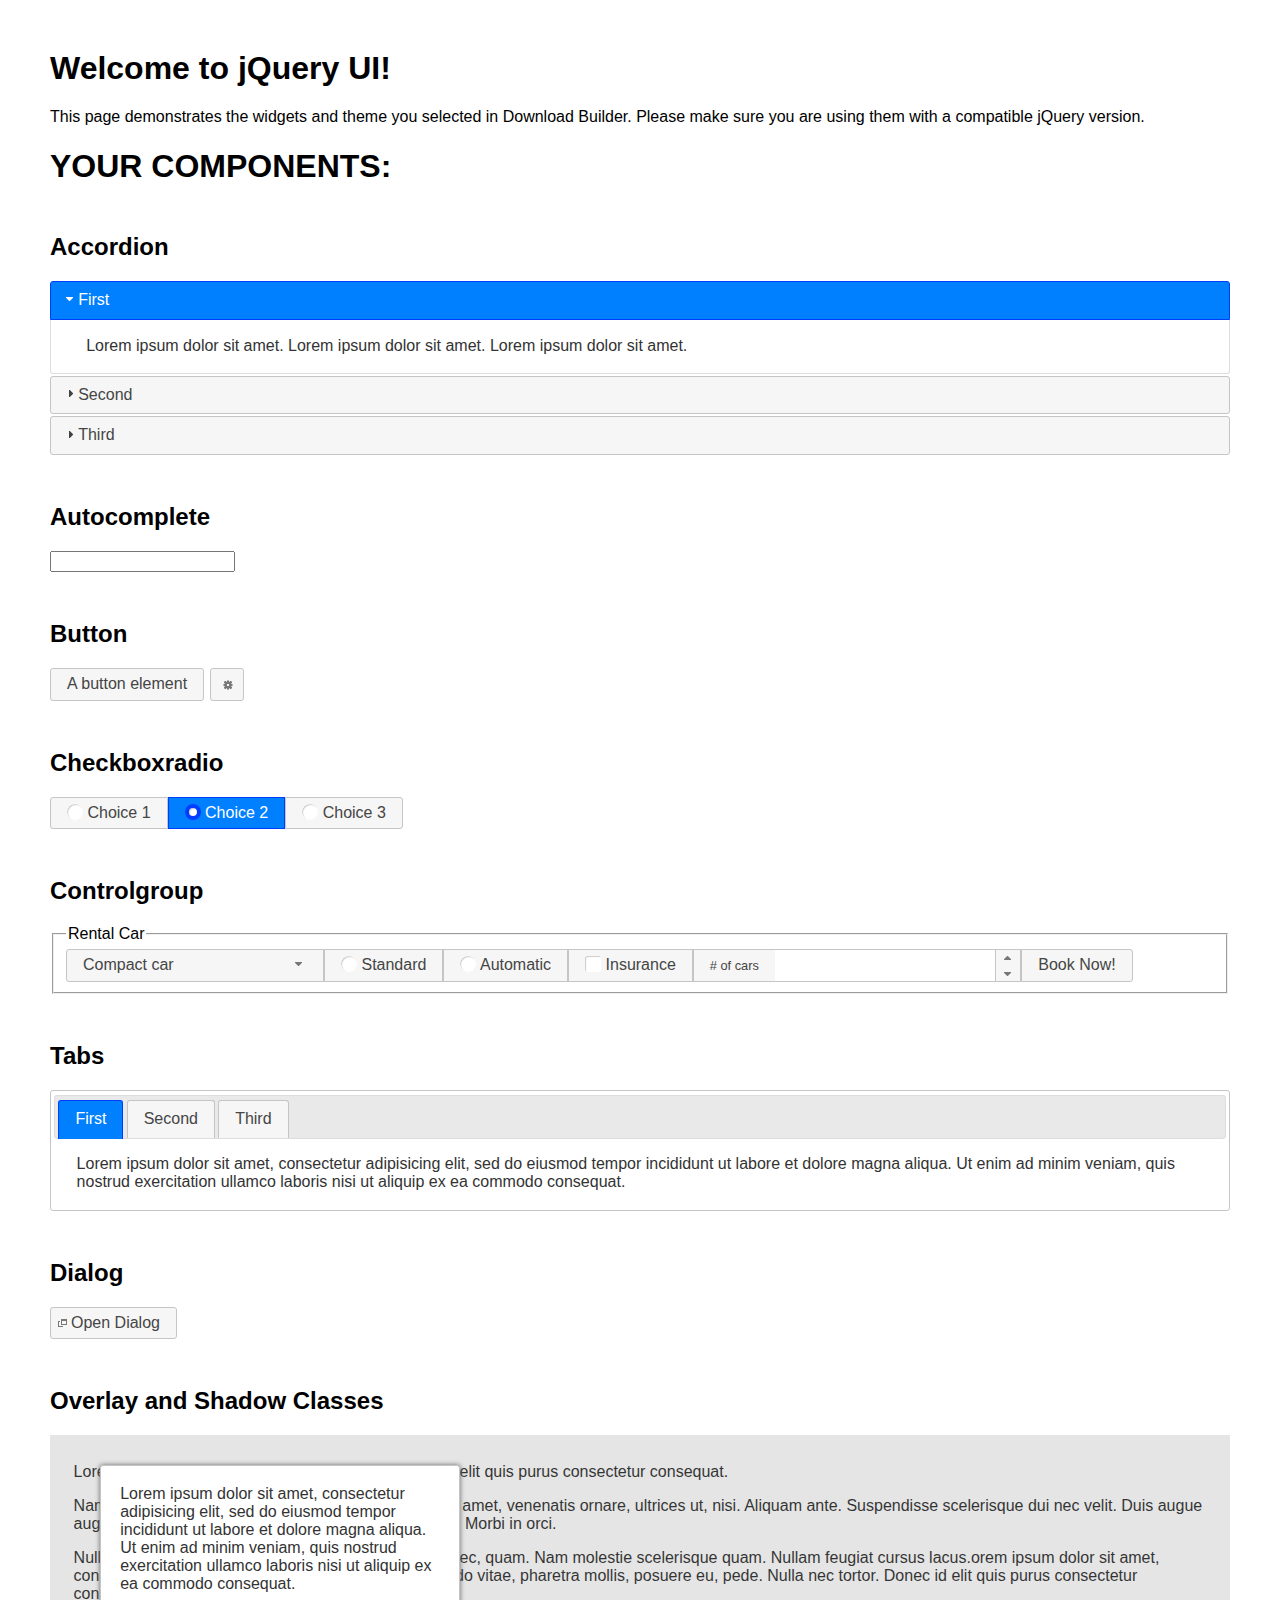
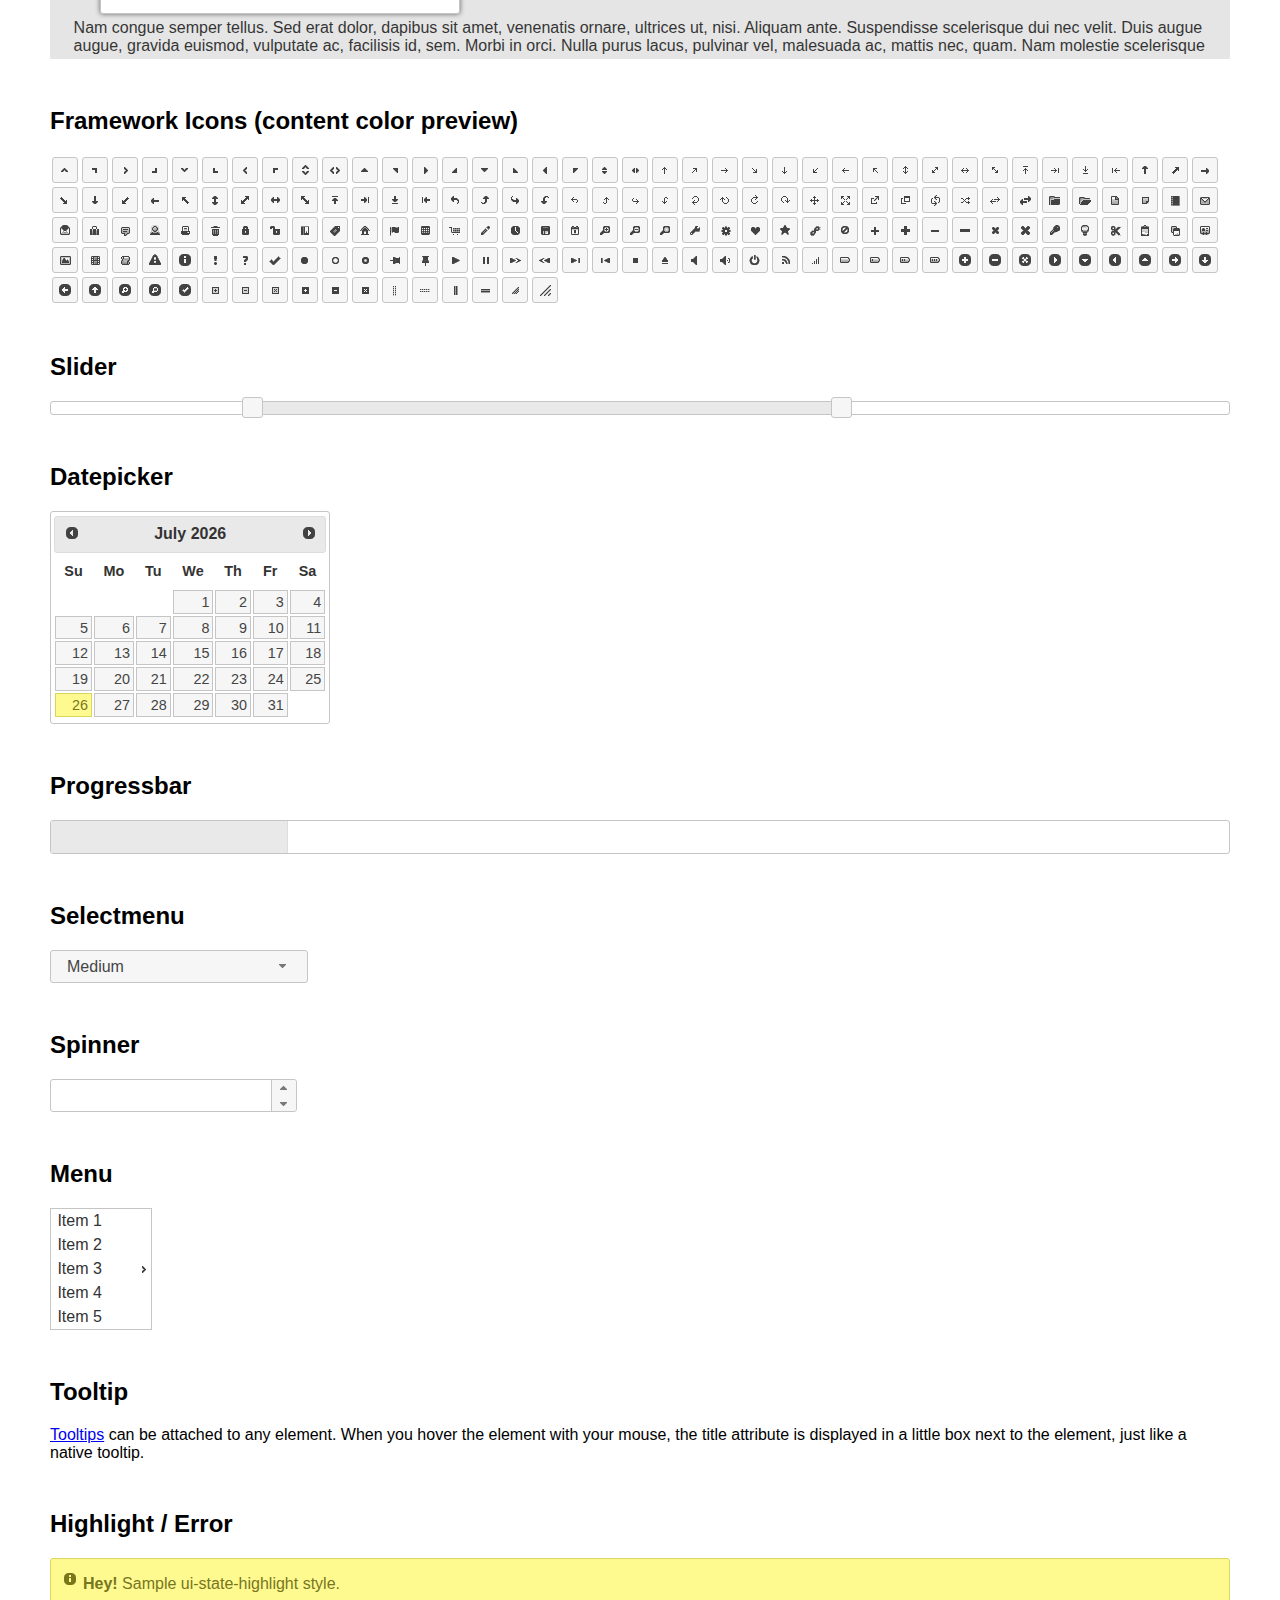
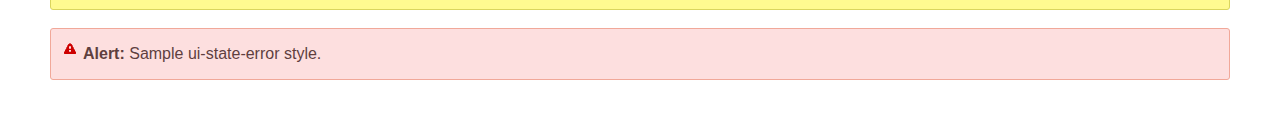
<file: assets/jquery-ui/index.html>
<!doctype html>
<html lang="us">
<head>
	<meta charset="utf-8">
	<title>jQuery UI Example Page</title>
	<link href="jquery-ui.css" rel="stylesheet">
	<style>
	body{
		font-family: "Trebuchet MS", sans-serif;
		margin: 50px;
	}
	.demoHeaders {
		margin-top: 2em;
	}
	#dialog-link {
		padding: .4em 1em .4em 20px;
		text-decoration: none;
		position: relative;
	}
	#dialog-link span.ui-icon {
		margin: 0 5px 0 0;
		position: absolute;
		left: .2em;
		top: 50%;
		margin-top: -8px;
	}
	#icons {
		margin: 0;
		padding: 0;
	}
	#icons li {
		margin: 2px;
		position: relative;
		padding: 4px 0;
		cursor: pointer;
		float: left;
		list-style: none;
	}
	#icons span.ui-icon {
		float: left;
		margin: 0 4px;
	}
	.fakewindowcontain .ui-widget-overlay {
		position: absolute;
	}
	select {
		width: 200px;
	}
	</style>
</head>
<body>

<h1>Welcome to jQuery UI!</h1>

<div class="ui-widget">
	<p>This page demonstrates the widgets and theme you selected in Download Builder. Please make sure you are using them with a compatible jQuery version.</p>
</div>

<h1>YOUR COMPONENTS:</h1>

<!-- Accordion -->
<h2 class="demoHeaders">Accordion</h2>
<div id="accordion">
	<h3>First</h3>
	<div>Lorem ipsum dolor sit amet. Lorem ipsum dolor sit amet. Lorem ipsum dolor sit amet.</div>
	<h3>Second</h3>
	<div>Phasellus mattis tincidunt nibh.</div>
	<h3>Third</h3>
	<div>Nam dui erat, auctor a, dignissim quis.</div>
</div>

<!-- Autocomplete -->
<h2 class="demoHeaders">Autocomplete</h2>
<div>
	<input id="autocomplete" title="type &quot;a&quot;">
</div>

<!-- Button -->
<h2 class="demoHeaders">Button</h2>
<button id="button">A button element</button>
<button id="button-icon">An icon-only button</button>

<!-- Checkboxradio -->
<h2 class="demoHeaders">Checkboxradio</h2>
<form style="margin-top: 1em;">
	<div id="radioset">
		<input type="radio" id="radio1" name="radio"><label for="radio1">Choice 1</label>
		<input type="radio" id="radio2" name="radio" checked="checked"><label for="radio2">Choice 2</label>
		<input type="radio" id="radio3" name="radio"><label for="radio3">Choice 3</label>
	</div>
</form>

<!-- Controlgroup -->
<h2 class="demoHeaders">Controlgroup</h2>
<fieldset>
	<legend>Rental Car</legend>
	<div id="controlgroup">
		<select id="car-type">
			<option>Compact car</option>
			<option>Midsize car</option>
			<option>Full size car</option>
			<option>SUV</option>
			<option>Luxury</option>
			<option>Truck</option>
			<option>Van</option>
		</select>
		<label for="transmission-standard">Standard</label>
		<input type="radio" name="transmission" id="transmission-standard">
		<label for="transmission-automatic">Automatic</label>
		<input type="radio" name="transmission" id="transmission-automatic">
		<label for="insurance">Insurance</label>
		<input type="checkbox" name="insurance" id="insurance">
		<label for="horizontal-spinner" class="ui-controlgroup-label"># of cars</label>
		<input id="horizontal-spinner" class="ui-spinner-input">
		<button>Book Now!</button>
	</div>
</fieldset>

<!-- Tabs -->
<h2 class="demoHeaders">Tabs</h2>
<div id="tabs">
	<ul>
		<li><a href="#tabs-1">First</a></li>
		<li><a href="#tabs-2">Second</a></li>
		<li><a href="#tabs-3">Third</a></li>
	</ul>
	<div id="tabs-1">Lorem ipsum dolor sit amet, consectetur adipisicing elit, sed do eiusmod tempor incididunt ut labore et dolore magna aliqua. Ut enim ad minim veniam, quis nostrud exercitation ullamco laboris nisi ut aliquip ex ea commodo consequat.</div>
	<div id="tabs-2">Phasellus mattis tincidunt nibh. Cras orci urna, blandit id, pretium vel, aliquet ornare, felis. Maecenas scelerisque sem non nisl. Fusce sed lorem in enim dictum bibendum.</div>
	<div id="tabs-3">Nam dui erat, auctor a, dignissim quis, sollicitudin eu, felis. Pellentesque nisi urna, interdum eget, sagittis et, consequat vestibulum, lacus. Mauris porttitor ullamcorper augue.</div>
</div>

<h2 class="demoHeaders">Dialog</h2>
<p>
	<button id="dialog-link" class="ui-button ui-corner-all ui-widget">
		<span class="ui-icon ui-icon-newwin"></span>Open Dialog
	</button>
</p>

<h2 class="demoHeaders">Overlay and Shadow Classes</h2>
<div style="position: relative; width: 96%; height: 200px; padding:1% 2%; overflow:hidden;" class="fakewindowcontain">
	<p>Lorem ipsum dolor sit amet,  Nulla nec tortor. Donec id elit quis purus consectetur consequat. </p><p>Nam congue semper tellus. Sed erat dolor, dapibus sit amet, venenatis ornare, ultrices ut, nisi. Aliquam ante. Suspendisse scelerisque dui nec velit. Duis augue augue, gravida euismod, vulputate ac, facilisis id, sem. Morbi in orci. </p><p>Nulla purus lacus, pulvinar vel, malesuada ac, mattis nec, quam. Nam molestie scelerisque quam. Nullam feugiat cursus lacus.orem ipsum dolor sit amet, consectetur adipiscing elit. Donec libero risus, commodo vitae, pharetra mollis, posuere eu, pede. Nulla nec tortor. Donec id elit quis purus consectetur consequat. </p><p>Nam congue semper tellus. Sed erat dolor, dapibus sit amet, venenatis ornare, ultrices ut, nisi. Aliquam ante. Suspendisse scelerisque dui nec velit. Duis augue augue, gravida euismod, vulputate ac, facilisis id, sem. Morbi in orci. Nulla purus lacus, pulvinar vel, malesuada ac, mattis nec, quam. Nam molestie scelerisque quam. </p><p>Nullam feugiat cursus lacus.orem ipsum dolor sit amet, consectetur adipiscing elit. Donec libero risus, commodo vitae, pharetra mollis, posuere eu, pede. Nulla nec tortor. Donec id elit quis purus consectetur consequat. Nam congue semper tellus. Sed erat dolor, dapibus sit amet, venenatis ornare, ultrices ut, nisi. Aliquam ante. </p><p>Suspendisse scelerisque dui nec velit. Duis augue augue, gravida euismod, vulputate ac, facilisis id, sem. Morbi in orci. Nulla purus lacus, pulvinar vel, malesuada ac, mattis nec, quam. Nam molestie scelerisque quam. Nullam feugiat cursus lacus.orem ipsum dolor sit amet, consectetur adipiscing elit. Donec libero risus, commodo vitae, pharetra mollis, posuere eu, pede. Nulla nec tortor. Donec id elit quis purus consectetur consequat. Nam congue semper tellus. Sed erat dolor, dapibus sit amet, venenatis ornare, ultrices ut, nisi. </p>

	<!-- ui-dialog -->
	<div class="ui-widget-overlay ui-front"></div>
	<div style="position: absolute; width: 320px; left: 50px; top: 30px; padding: 1.2em" class="ui-widget ui-front ui-widget-content ui-corner-all ui-widget-shadow">
		Lorem ipsum dolor sit amet, consectetur adipisicing elit, sed do eiusmod tempor incididunt ut labore et dolore magna aliqua. Ut enim ad minim veniam, quis nostrud exercitation ullamco laboris nisi ut aliquip ex ea commodo consequat.
	</div>

</div>

<!-- ui-dialog -->
<div id="dialog" title="Dialog Title">
	<p>Lorem ipsum dolor sit amet, consectetur adipisicing elit, sed do eiusmod tempor incididunt ut labore et dolore magna aliqua. Ut enim ad minim veniam, quis nostrud exercitation ullamco laboris nisi ut aliquip ex ea commodo consequat.</p>
</div>


<h2 class="demoHeaders">Framework Icons (content color preview)</h2>
<ul id="icons" class="ui-widget ui-helper-clearfix">
	<li class="ui-state-default ui-corner-all" title=".ui-icon-caret-1-n"><span class="ui-icon ui-icon-caret-1-n"></span></li>
	<li class="ui-state-default ui-corner-all" title=".ui-icon-caret-1-ne"><span class="ui-icon ui-icon-caret-1-ne"></span></li>
	<li class="ui-state-default ui-corner-all" title=".ui-icon-caret-1-e"><span class="ui-icon ui-icon-caret-1-e"></span></li>
	<li class="ui-state-default ui-corner-all" title=".ui-icon-caret-1-se"><span class="ui-icon ui-icon-caret-1-se"></span></li>
	<li class="ui-state-default ui-corner-all" title=".ui-icon-caret-1-s"><span class="ui-icon ui-icon-caret-1-s"></span></li>
	<li class="ui-state-default ui-corner-all" title=".ui-icon-caret-1-sw"><span class="ui-icon ui-icon-caret-1-sw"></span></li>
	<li class="ui-state-default ui-corner-all" title=".ui-icon-caret-1-w"><span class="ui-icon ui-icon-caret-1-w"></span></li>
	<li class="ui-state-default ui-corner-all" title=".ui-icon-caret-1-nw"><span class="ui-icon ui-icon-caret-1-nw"></span></li>
	<li class="ui-state-default ui-corner-all" title=".ui-icon-caret-2-n-s"><span class="ui-icon ui-icon-caret-2-n-s"></span></li>
	<li class="ui-state-default ui-corner-all" title=".ui-icon-caret-2-e-w"><span class="ui-icon ui-icon-caret-2-e-w"></span></li>
	<li class="ui-state-default ui-corner-all" title=".ui-icon-triangle-1-n"><span class="ui-icon ui-icon-triangle-1-n"></span></li>
	<li class="ui-state-default ui-corner-all" title=".ui-icon-triangle-1-ne"><span class="ui-icon ui-icon-triangle-1-ne"></span></li>
	<li class="ui-state-default ui-corner-all" title=".ui-icon-triangle-1-e"><span class="ui-icon ui-icon-triangle-1-e"></span></li>
	<li class="ui-state-default ui-corner-all" title=".ui-icon-triangle-1-se"><span class="ui-icon ui-icon-triangle-1-se"></span></li>
	<li class="ui-state-default ui-corner-all" title=".ui-icon-triangle-1-s"><span class="ui-icon ui-icon-triangle-1-s"></span></li>
	<li class="ui-state-default ui-corner-all" title=".ui-icon-triangle-1-sw"><span class="ui-icon ui-icon-triangle-1-sw"></span></li>
	<li class="ui-state-default ui-corner-all" title=".ui-icon-triangle-1-w"><span class="ui-icon ui-icon-triangle-1-w"></span></li>
	<li class="ui-state-default ui-corner-all" title=".ui-icon-triangle-1-nw"><span class="ui-icon ui-icon-triangle-1-nw"></span></li>
	<li class="ui-state-default ui-corner-all" title=".ui-icon-triangle-2-n-s"><span class="ui-icon ui-icon-triangle-2-n-s"></span></li>
	<li class="ui-state-default ui-corner-all" title=".ui-icon-triangle-2-e-w"><span class="ui-icon ui-icon-triangle-2-e-w"></span></li>
	<li class="ui-state-default ui-corner-all" title=".ui-icon-arrow-1-n"><span class="ui-icon ui-icon-arrow-1-n"></span></li>
	<li class="ui-state-default ui-corner-all" title=".ui-icon-arrow-1-ne"><span class="ui-icon ui-icon-arrow-1-ne"></span></li>
	<li class="ui-state-default ui-corner-all" title=".ui-icon-arrow-1-e"><span class="ui-icon ui-icon-arrow-1-e"></span></li>
	<li class="ui-state-default ui-corner-all" title=".ui-icon-arrow-1-se"><span class="ui-icon ui-icon-arrow-1-se"></span></li>
	<li class="ui-state-default ui-corner-all" title=".ui-icon-arrow-1-s"><span class="ui-icon ui-icon-arrow-1-s"></span></li>
	<li class="ui-state-default ui-corner-all" title=".ui-icon-arrow-1-sw"><span class="ui-icon ui-icon-arrow-1-sw"></span></li>
	<li class="ui-state-default ui-corner-all" title=".ui-icon-arrow-1-w"><span class="ui-icon ui-icon-arrow-1-w"></span></li>
	<li class="ui-state-default ui-corner-all" title=".ui-icon-arrow-1-nw"><span class="ui-icon ui-icon-arrow-1-nw"></span></li>
	<li class="ui-state-default ui-corner-all" title=".ui-icon-arrow-2-n-s"><span class="ui-icon ui-icon-arrow-2-n-s"></span></li>
	<li class="ui-state-default ui-corner-all" title=".ui-icon-arrow-2-ne-sw"><span class="ui-icon ui-icon-arrow-2-ne-sw"></span></li>
	<li class="ui-state-default ui-corner-all" title=".ui-icon-arrow-2-e-w"><span class="ui-icon ui-icon-arrow-2-e-w"></span></li>
	<li class="ui-state-default ui-corner-all" title=".ui-icon-arrow-2-se-nw"><span class="ui-icon ui-icon-arrow-2-se-nw"></span></li>
	<li class="ui-state-default ui-corner-all" title=".ui-icon-arrowstop-1-n"><span class="ui-icon ui-icon-arrowstop-1-n"></span></li>
	<li class="ui-state-default ui-corner-all" title=".ui-icon-arrowstop-1-e"><span class="ui-icon ui-icon-arrowstop-1-e"></span></li>
	<li class="ui-state-default ui-corner-all" title=".ui-icon-arrowstop-1-s"><span class="ui-icon ui-icon-arrowstop-1-s"></span></li>
	<li class="ui-state-default ui-corner-all" title=".ui-icon-arrowstop-1-w"><span class="ui-icon ui-icon-arrowstop-1-w"></span></li>
	<li class="ui-state-default ui-corner-all" title=".ui-icon-arrowthick-1-n"><span class="ui-icon ui-icon-arrowthick-1-n"></span></li>
	<li class="ui-state-default ui-corner-all" title=".ui-icon-arrowthick-1-ne"><span class="ui-icon ui-icon-arrowthick-1-ne"></span></li>
	<li class="ui-state-default ui-corner-all" title=".ui-icon-arrowthick-1-e"><span class="ui-icon ui-icon-arrowthick-1-e"></span></li>
	<li class="ui-state-default ui-corner-all" title=".ui-icon-arrowthick-1-se"><span class="ui-icon ui-icon-arrowthick-1-se"></span></li>
	<li class="ui-state-default ui-corner-all" title=".ui-icon-arrowthick-1-s"><span class="ui-icon ui-icon-arrowthick-1-s"></span></li>
	<li class="ui-state-default ui-corner-all" title=".ui-icon-arrowthick-1-sw"><span class="ui-icon ui-icon-arrowthick-1-sw"></span></li>
	<li class="ui-state-default ui-corner-all" title=".ui-icon-arrowthick-1-w"><span class="ui-icon ui-icon-arrowthick-1-w"></span></li>
	<li class="ui-state-default ui-corner-all" title=".ui-icon-arrowthick-1-nw"><span class="ui-icon ui-icon-arrowthick-1-nw"></span></li>
	<li class="ui-state-default ui-corner-all" title=".ui-icon-arrowthick-2-n-s"><span class="ui-icon ui-icon-arrowthick-2-n-s"></span></li>
	<li class="ui-state-default ui-corner-all" title=".ui-icon-arrowthick-2-ne-sw"><span class="ui-icon ui-icon-arrowthick-2-ne-sw"></span></li>
	<li class="ui-state-default ui-corner-all" title=".ui-icon-arrowthick-2-e-w"><span class="ui-icon ui-icon-arrowthick-2-e-w"></span></li>
	<li class="ui-state-default ui-corner-all" title=".ui-icon-arrowthick-2-se-nw"><span class="ui-icon ui-icon-arrowthick-2-se-nw"></span></li>
	<li class="ui-state-default ui-corner-all" title=".ui-icon-arrowthickstop-1-n"><span class="ui-icon ui-icon-arrowthickstop-1-n"></span></li>
	<li class="ui-state-default ui-corner-all" title=".ui-icon-arrowthickstop-1-e"><span class="ui-icon ui-icon-arrowthickstop-1-e"></span></li>
	<li class="ui-state-default ui-corner-all" title=".ui-icon-arrowthickstop-1-s"><span class="ui-icon ui-icon-arrowthickstop-1-s"></span></li>
	<li class="ui-state-default ui-corner-all" title=".ui-icon-arrowthickstop-1-w"><span class="ui-icon ui-icon-arrowthickstop-1-w"></span></li>
	<li class="ui-state-default ui-corner-all" title=".ui-icon-arrowreturnthick-1-w"><span class="ui-icon ui-icon-arrowreturnthick-1-w"></span></li>
	<li class="ui-state-default ui-corner-all" title=".ui-icon-arrowreturnthick-1-n"><span class="ui-icon ui-icon-arrowreturnthick-1-n"></span></li>
	<li class="ui-state-default ui-corner-all" title=".ui-icon-arrowreturnthick-1-e"><span class="ui-icon ui-icon-arrowreturnthick-1-e"></span></li>
	<li class="ui-state-default ui-corner-all" title=".ui-icon-arrowreturnthick-1-s"><span class="ui-icon ui-icon-arrowreturnthick-1-s"></span></li>
	<li class="ui-state-default ui-corner-all" title=".ui-icon-arrowreturn-1-w"><span class="ui-icon ui-icon-arrowreturn-1-w"></span></li>
	<li class="ui-state-default ui-corner-all" title=".ui-icon-arrowreturn-1-n"><span class="ui-icon ui-icon-arrowreturn-1-n"></span></li>
	<li class="ui-state-default ui-corner-all" title=".ui-icon-arrowreturn-1-e"><span class="ui-icon ui-icon-arrowreturn-1-e"></span></li>
	<li class="ui-state-default ui-corner-all" title=".ui-icon-arrowreturn-1-s"><span class="ui-icon ui-icon-arrowreturn-1-s"></span></li>
	<li class="ui-state-default ui-corner-all" title=".ui-icon-arrowrefresh-1-w"><span class="ui-icon ui-icon-arrowrefresh-1-w"></span></li>
	<li class="ui-state-default ui-corner-all" title=".ui-icon-arrowrefresh-1-n"><span class="ui-icon ui-icon-arrowrefresh-1-n"></span></li>
	<li class="ui-state-default ui-corner-all" title=".ui-icon-arrowrefresh-1-e"><span class="ui-icon ui-icon-arrowrefresh-1-e"></span></li>
	<li class="ui-state-default ui-corner-all" title=".ui-icon-arrowrefresh-1-s"><span class="ui-icon ui-icon-arrowrefresh-1-s"></span></li>
	<li class="ui-state-default ui-corner-all" title=".ui-icon-arrow-4"><span class="ui-icon ui-icon-arrow-4"></span></li>
	<li class="ui-state-default ui-corner-all" title=".ui-icon-arrow-4-diag"><span class="ui-icon ui-icon-arrow-4-diag"></span></li>
	<li class="ui-state-default ui-corner-all" title=".ui-icon-extlink"><span class="ui-icon ui-icon-extlink"></span></li>
	<li class="ui-state-default ui-corner-all" title=".ui-icon-newwin"><span class="ui-icon ui-icon-newwin"></span></li>
	<li class="ui-state-default ui-corner-all" title=".ui-icon-refresh"><span class="ui-icon ui-icon-refresh"></span></li>
	<li class="ui-state-default ui-corner-all" title=".ui-icon-shuffle"><span class="ui-icon ui-icon-shuffle"></span></li>
	<li class="ui-state-default ui-corner-all" title=".ui-icon-transfer-e-w"><span class="ui-icon ui-icon-transfer-e-w"></span></li>
	<li class="ui-state-default ui-corner-all" title=".ui-icon-transferthick-e-w"><span class="ui-icon ui-icon-transferthick-e-w"></span></li>
	<li class="ui-state-default ui-corner-all" title=".ui-icon-folder-collapsed"><span class="ui-icon ui-icon-folder-collapsed"></span></li>
	<li class="ui-state-default ui-corner-all" title=".ui-icon-folder-open"><span class="ui-icon ui-icon-folder-open"></span></li>
	<li class="ui-state-default ui-corner-all" title=".ui-icon-document"><span class="ui-icon ui-icon-document"></span></li>
	<li class="ui-state-default ui-corner-all" title=".ui-icon-document-b"><span class="ui-icon ui-icon-document-b"></span></li>
	<li class="ui-state-default ui-corner-all" title=".ui-icon-note"><span class="ui-icon ui-icon-note"></span></li>
	<li class="ui-state-default ui-corner-all" title=".ui-icon-mail-closed"><span class="ui-icon ui-icon-mail-closed"></span></li>
	<li class="ui-state-default ui-corner-all" title=".ui-icon-mail-open"><span class="ui-icon ui-icon-mail-open"></span></li>
	<li class="ui-state-default ui-corner-all" title=".ui-icon-suitcase"><span class="ui-icon ui-icon-suitcase"></span></li>
	<li class="ui-state-default ui-corner-all" title=".ui-icon-comment"><span class="ui-icon ui-icon-comment"></span></li>
	<li class="ui-state-default ui-corner-all" title=".ui-icon-person"><span class="ui-icon ui-icon-person"></span></li>
	<li class="ui-state-default ui-corner-all" title=".ui-icon-print"><span class="ui-icon ui-icon-print"></span></li>
	<li class="ui-state-default ui-corner-all" title=".ui-icon-trash"><span class="ui-icon ui-icon-trash"></span></li>
	<li class="ui-state-default ui-corner-all" title=".ui-icon-locked"><span class="ui-icon ui-icon-locked"></span></li>
	<li class="ui-state-default ui-corner-all" title=".ui-icon-unlocked"><span class="ui-icon ui-icon-unlocked"></span></li>
	<li class="ui-state-default ui-corner-all" title=".ui-icon-bookmark"><span class="ui-icon ui-icon-bookmark"></span></li>
	<li class="ui-state-default ui-corner-all" title=".ui-icon-tag"><span class="ui-icon ui-icon-tag"></span></li>
	<li class="ui-state-default ui-corner-all" title=".ui-icon-home"><span class="ui-icon ui-icon-home"></span></li>
	<li class="ui-state-default ui-corner-all" title=".ui-icon-flag"><span class="ui-icon ui-icon-flag"></span></li>
	<li class="ui-state-default ui-corner-all" title=".ui-icon-calculator"><span class="ui-icon ui-icon-calculator"></span></li>
	<li class="ui-state-default ui-corner-all" title=".ui-icon-cart"><span class="ui-icon ui-icon-cart"></span></li>
	<li class="ui-state-default ui-corner-all" title=".ui-icon-pencil"><span class="ui-icon ui-icon-pencil"></span></li>
	<li class="ui-state-default ui-corner-all" title=".ui-icon-clock"><span class="ui-icon ui-icon-clock"></span></li>
	<li class="ui-state-default ui-corner-all" title=".ui-icon-disk"><span class="ui-icon ui-icon-disk"></span></li>
	<li class="ui-state-default ui-corner-all" title=".ui-icon-calendar"><span class="ui-icon ui-icon-calendar"></span></li>
	<li class="ui-state-default ui-corner-all" title=".ui-icon-zoomin"><span class="ui-icon ui-icon-zoomin"></span></li>
	<li class="ui-state-default ui-corner-all" title=".ui-icon-zoomout"><span class="ui-icon ui-icon-zoomout"></span></li>
	<li class="ui-state-default ui-corner-all" title=".ui-icon-search"><span class="ui-icon ui-icon-search"></span></li>
	<li class="ui-state-default ui-corner-all" title=".ui-icon-wrench"><span class="ui-icon ui-icon-wrench"></span></li>
	<li class="ui-state-default ui-corner-all" title=".ui-icon-gear"><span class="ui-icon ui-icon-gear"></span></li>
	<li class="ui-state-default ui-corner-all" title=".ui-icon-heart"><span class="ui-icon ui-icon-heart"></span></li>
	<li class="ui-state-default ui-corner-all" title=".ui-icon-star"><span class="ui-icon ui-icon-star"></span></li>
	<li class="ui-state-default ui-corner-all" title=".ui-icon-link"><span class="ui-icon ui-icon-link"></span></li>
	<li class="ui-state-default ui-corner-all" title=".ui-icon-cancel"><span class="ui-icon ui-icon-cancel"></span></li>
	<li class="ui-state-default ui-corner-all" title=".ui-icon-plus"><span class="ui-icon ui-icon-plus"></span></li>
	<li class="ui-state-default ui-corner-all" title=".ui-icon-plusthick"><span class="ui-icon ui-icon-plusthick"></span></li>
	<li class="ui-state-default ui-corner-all" title=".ui-icon-minus"><span class="ui-icon ui-icon-minus"></span></li>
	<li class="ui-state-default ui-corner-all" title=".ui-icon-minusthick"><span class="ui-icon ui-icon-minusthick"></span></li>
	<li class="ui-state-default ui-corner-all" title=".ui-icon-close"><span class="ui-icon ui-icon-close"></span></li>
	<li class="ui-state-default ui-corner-all" title=".ui-icon-closethick"><span class="ui-icon ui-icon-closethick"></span></li>
	<li class="ui-state-default ui-corner-all" title=".ui-icon-key"><span class="ui-icon ui-icon-key"></span></li>
	<li class="ui-state-default ui-corner-all" title=".ui-icon-lightbulb"><span class="ui-icon ui-icon-lightbulb"></span></li>
	<li class="ui-state-default ui-corner-all" title=".ui-icon-scissors"><span class="ui-icon ui-icon-scissors"></span></li>
	<li class="ui-state-default ui-corner-all" title=".ui-icon-clipboard"><span class="ui-icon ui-icon-clipboard"></span></li>
	<li class="ui-state-default ui-corner-all" title=".ui-icon-copy"><span class="ui-icon ui-icon-copy"></span></li>
	<li class="ui-state-default ui-corner-all" title=".ui-icon-contact"><span class="ui-icon ui-icon-contact"></span></li>
	<li class="ui-state-default ui-corner-all" title=".ui-icon-image"><span class="ui-icon ui-icon-image"></span></li>
	<li class="ui-state-default ui-corner-all" title=".ui-icon-video"><span class="ui-icon ui-icon-video"></span></li>
	<li class="ui-state-default ui-corner-all" title=".ui-icon-script"><span class="ui-icon ui-icon-script"></span></li>
	<li class="ui-state-default ui-corner-all" title=".ui-icon-alert"><span class="ui-icon ui-icon-alert"></span></li>
	<li class="ui-state-default ui-corner-all" title=".ui-icon-info"><span class="ui-icon ui-icon-info"></span></li>
	<li class="ui-state-default ui-corner-all" title=".ui-icon-notice"><span class="ui-icon ui-icon-notice"></span></li>
	<li class="ui-state-default ui-corner-all" title=".ui-icon-help"><span class="ui-icon ui-icon-help"></span></li>
	<li class="ui-state-default ui-corner-all" title=".ui-icon-check"><span class="ui-icon ui-icon-check"></span></li>
	<li class="ui-state-default ui-corner-all" title=".ui-icon-bullet"><span class="ui-icon ui-icon-bullet"></span></li>
	<li class="ui-state-default ui-corner-all" title=".ui-icon-radio-off"><span class="ui-icon ui-icon-radio-off"></span></li>
	<li class="ui-state-default ui-corner-all" title=".ui-icon-radio-on"><span class="ui-icon ui-icon-radio-on"></span></li>
	<li class="ui-state-default ui-corner-all" title=".ui-icon-pin-w"><span class="ui-icon ui-icon-pin-w"></span></li>
	<li class="ui-state-default ui-corner-all" title=".ui-icon-pin-s"><span class="ui-icon ui-icon-pin-s"></span></li>
	<li class="ui-state-default ui-corner-all" title=".ui-icon-play"><span class="ui-icon ui-icon-play"></span></li>
	<li class="ui-state-default ui-corner-all" title=".ui-icon-pause"><span class="ui-icon ui-icon-pause"></span></li>
	<li class="ui-state-default ui-corner-all" title=".ui-icon-seek-next"><span class="ui-icon ui-icon-seek-next"></span></li>
	<li class="ui-state-default ui-corner-all" title=".ui-icon-seek-prev"><span class="ui-icon ui-icon-seek-prev"></span></li>
	<li class="ui-state-default ui-corner-all" title=".ui-icon-seek-end"><span class="ui-icon ui-icon-seek-end"></span></li>
	<li class="ui-state-default ui-corner-all" title=".ui-icon-seek-first"><span class="ui-icon ui-icon-seek-first"></span></li>
	<li class="ui-state-default ui-corner-all" title=".ui-icon-stop"><span class="ui-icon ui-icon-stop"></span></li>
	<li class="ui-state-default ui-corner-all" title=".ui-icon-eject"><span class="ui-icon ui-icon-eject"></span></li>
	<li class="ui-state-default ui-corner-all" title=".ui-icon-volume-off"><span class="ui-icon ui-icon-volume-off"></span></li>
	<li class="ui-state-default ui-corner-all" title=".ui-icon-volume-on"><span class="ui-icon ui-icon-volume-on"></span></li>
	<li class="ui-state-default ui-corner-all" title=".ui-icon-power"><span class="ui-icon ui-icon-power"></span></li>
	<li class="ui-state-default ui-corner-all" title=".ui-icon-signal-diag"><span class="ui-icon ui-icon-signal-diag"></span></li>
	<li class="ui-state-default ui-corner-all" title=".ui-icon-signal"><span class="ui-icon ui-icon-signal"></span></li>
	<li class="ui-state-default ui-corner-all" title=".ui-icon-battery-0"><span class="ui-icon ui-icon-battery-0"></span></li>
	<li class="ui-state-default ui-corner-all" title=".ui-icon-battery-1"><span class="ui-icon ui-icon-battery-1"></span></li>
	<li class="ui-state-default ui-corner-all" title=".ui-icon-battery-2"><span class="ui-icon ui-icon-battery-2"></span></li>
	<li class="ui-state-default ui-corner-all" title=".ui-icon-battery-3"><span class="ui-icon ui-icon-battery-3"></span></li>
	<li class="ui-state-default ui-corner-all" title=".ui-icon-circle-plus"><span class="ui-icon ui-icon-circle-plus"></span></li>
	<li class="ui-state-default ui-corner-all" title=".ui-icon-circle-minus"><span class="ui-icon ui-icon-circle-minus"></span></li>
	<li class="ui-state-default ui-corner-all" title=".ui-icon-circle-close"><span class="ui-icon ui-icon-circle-close"></span></li>
	<li class="ui-state-default ui-corner-all" title=".ui-icon-circle-triangle-e"><span class="ui-icon ui-icon-circle-triangle-e"></span></li>
	<li class="ui-state-default ui-corner-all" title=".ui-icon-circle-triangle-s"><span class="ui-icon ui-icon-circle-triangle-s"></span></li>
	<li class="ui-state-default ui-corner-all" title=".ui-icon-circle-triangle-w"><span class="ui-icon ui-icon-circle-triangle-w"></span></li>
	<li class="ui-state-default ui-corner-all" title=".ui-icon-circle-triangle-n"><span class="ui-icon ui-icon-circle-triangle-n"></span></li>
	<li class="ui-state-default ui-corner-all" title=".ui-icon-circle-arrow-e"><span class="ui-icon ui-icon-circle-arrow-e"></span></li>
	<li class="ui-state-default ui-corner-all" title=".ui-icon-circle-arrow-s"><span class="ui-icon ui-icon-circle-arrow-s"></span></li>
	<li class="ui-state-default ui-corner-all" title=".ui-icon-circle-arrow-w"><span class="ui-icon ui-icon-circle-arrow-w"></span></li>
	<li class="ui-state-default ui-corner-all" title=".ui-icon-circle-arrow-n"><span class="ui-icon ui-icon-circle-arrow-n"></span></li>
	<li class="ui-state-default ui-corner-all" title=".ui-icon-circle-zoomin"><span class="ui-icon ui-icon-circle-zoomin"></span></li>
	<li class="ui-state-default ui-corner-all" title=".ui-icon-circle-zoomout"><span class="ui-icon ui-icon-circle-zoomout"></span></li>
	<li class="ui-state-default ui-corner-all" title=".ui-icon-circle-check"><span class="ui-icon ui-icon-circle-check"></span></li>
	<li class="ui-state-default ui-corner-all" title=".ui-icon-circlesmall-plus"><span class="ui-icon ui-icon-circlesmall-plus"></span></li>
	<li class="ui-state-default ui-corner-all" title=".ui-icon-circlesmall-minus"><span class="ui-icon ui-icon-circlesmall-minus"></span></li>
	<li class="ui-state-default ui-corner-all" title=".ui-icon-circlesmall-close"><span class="ui-icon ui-icon-circlesmall-close"></span></li>
	<li class="ui-state-default ui-corner-all" title=".ui-icon-squaresmall-plus"><span class="ui-icon ui-icon-squaresmall-plus"></span></li>
	<li class="ui-state-default ui-corner-all" title=".ui-icon-squaresmall-minus"><span class="ui-icon ui-icon-squaresmall-minus"></span></li>
	<li class="ui-state-default ui-corner-all" title=".ui-icon-squaresmall-close"><span class="ui-icon ui-icon-squaresmall-close"></span></li>
	<li class="ui-state-default ui-corner-all" title=".ui-icon-grip-dotted-vertical"><span class="ui-icon ui-icon-grip-dotted-vertical"></span></li>
	<li class="ui-state-default ui-corner-all" title=".ui-icon-grip-dotted-horizontal"><span class="ui-icon ui-icon-grip-dotted-horizontal"></span></li>
	<li class="ui-state-default ui-corner-all" title=".ui-icon-grip-solid-vertical"><span class="ui-icon ui-icon-grip-solid-vertical"></span></li>
	<li class="ui-state-default ui-corner-all" title=".ui-icon-grip-solid-horizontal"><span class="ui-icon ui-icon-grip-solid-horizontal"></span></li>
	<li class="ui-state-default ui-corner-all" title=".ui-icon-gripsmall-diagonal-se"><span class="ui-icon ui-icon-gripsmall-diagonal-se"></span></li>
	<li class="ui-state-default ui-corner-all" title=".ui-icon-grip-diagonal-se"><span class="ui-icon ui-icon-grip-diagonal-se"></span></li>
</ul>

<!-- Slider -->
<h2 class="demoHeaders">Slider</h2>
<div id="slider"></div>

<!-- Datepicker -->
<h2 class="demoHeaders">Datepicker</h2>
<div id="datepicker"></div>

<!-- Progressbar -->
<h2 class="demoHeaders">Progressbar</h2>
<div id="progressbar"></div>

<!-- Progressbar -->
<h2 class="demoHeaders">Selectmenu</h2>
<select id="selectmenu">
	<option>Slower</option>
	<option>Slow</option>
	<option selected="selected">Medium</option>
	<option>Fast</option>
	<option>Faster</option>
</select>

<!-- Spinner -->
<h2 class="demoHeaders">Spinner</h2>
<input id="spinner">

<!-- Menu -->
<h2 class="demoHeaders">Menu</h2>
<ul style="width:100px;" id="menu">
	<li><div>Item 1</div></li>
	<li><div>Item 2</div></li>
	<li><div>Item 3</div>
		<ul>
			<li><div>Item 3-1</div></li>
			<li><div>Item 3-2</div></li>
			<li><div>Item 3-3</div></li>
			<li><div>Item 3-4</div></li>
			<li><div>Item 3-5</div></li>
		</ul>
	</li>
	<li><div>Item 4</div></li>
	<li><div>Item 5</div></li>
</ul>

<!-- Tooltip -->
<h2 class="demoHeaders">Tooltip</h2>
<p id="tooltip">
	<a href="#" title="That&apos;s what this widget is">Tooltips</a> can be attached to any element. When you hover
the element with your mouse, the title attribute is displayed in a little box next to the element, just like a native tooltip.
</p>

<!-- Highlight / Error -->
<h2 class="demoHeaders">Highlight / Error</h2>
<div class="ui-widget">
	<div class="ui-state-highlight ui-corner-all" style="margin-top: 20px; padding: 0 .7em;">
		<p><span class="ui-icon ui-icon-info" style="float: left; margin-right: .3em;"></span>
		<strong>Hey!</strong> Sample ui-state-highlight style.</p>
	</div>
</div>
<br>
<div class="ui-widget">
	<div class="ui-state-error ui-corner-all" style="padding: 0 .7em;">
		<p><span class="ui-icon ui-icon-alert" style="float: left; margin-right: .3em;"></span>
		<strong>Alert:</strong> Sample ui-state-error style.</p>
	</div>
</div>

<script src="external/jquery/jquery.js"></script>
<script src="jquery-ui.js"></script>
<script>
$( "#accordion" ).accordion();

var availableTags = [
	"ActionScript",
	"AppleScript",
	"Asp",
	"BASIC",
	"C",
	"C++",
	"Clojure",
	"COBOL",
	"ColdFusion",
	"Erlang",
	"Fortran",
	"Groovy",
	"Haskell",
	"Java",
	"JavaScript",
	"Lisp",
	"Perl",
	"PHP",
	"Python",
	"Ruby",
	"Scala",
	"Scheme"
];
$( "#autocomplete" ).autocomplete({
	source: availableTags
});

$( "#button" ).button();
$( "#button-icon" ).button({
	icon: "ui-icon-gear",
	showLabel: false
});

$( "#radioset" ).buttonset();

$( "#controlgroup" ).controlgroup();

$( "#tabs" ).tabs();

$( "#dialog" ).dialog({
	autoOpen: false,
	width: 400,
	buttons: [
		{
			text: "Ok",
			click: function() {
				$( this ).dialog( "close" );
			}
		},
		{
			text: "Cancel",
			click: function() {
				$( this ).dialog( "close" );
			}
		}
	]
});

// Link to open the dialog
$( "#dialog-link" ).click(function( event ) {
	$( "#dialog" ).dialog( "open" );
	event.preventDefault();
});

$( "#datepicker" ).datepicker({
	inline: true
});

$( "#slider" ).slider({
	range: true,
	values: [ 17, 67 ]
});

$( "#progressbar" ).progressbar({
	value: 20
});

$( "#spinner" ).spinner();

$( "#menu" ).menu();

$( "#tooltip" ).tooltip();

$( "#selectmenu" ).selectmenu();

// Hover states on the static widgets
$( "#dialog-link, #icons li" ).hover(
	function() {
		$( this ).addClass( "ui-state-hover" );
	},
	function() {
		$( this ).removeClass( "ui-state-hover" );
	}
);
</script>
</body>
</html>
</file>
